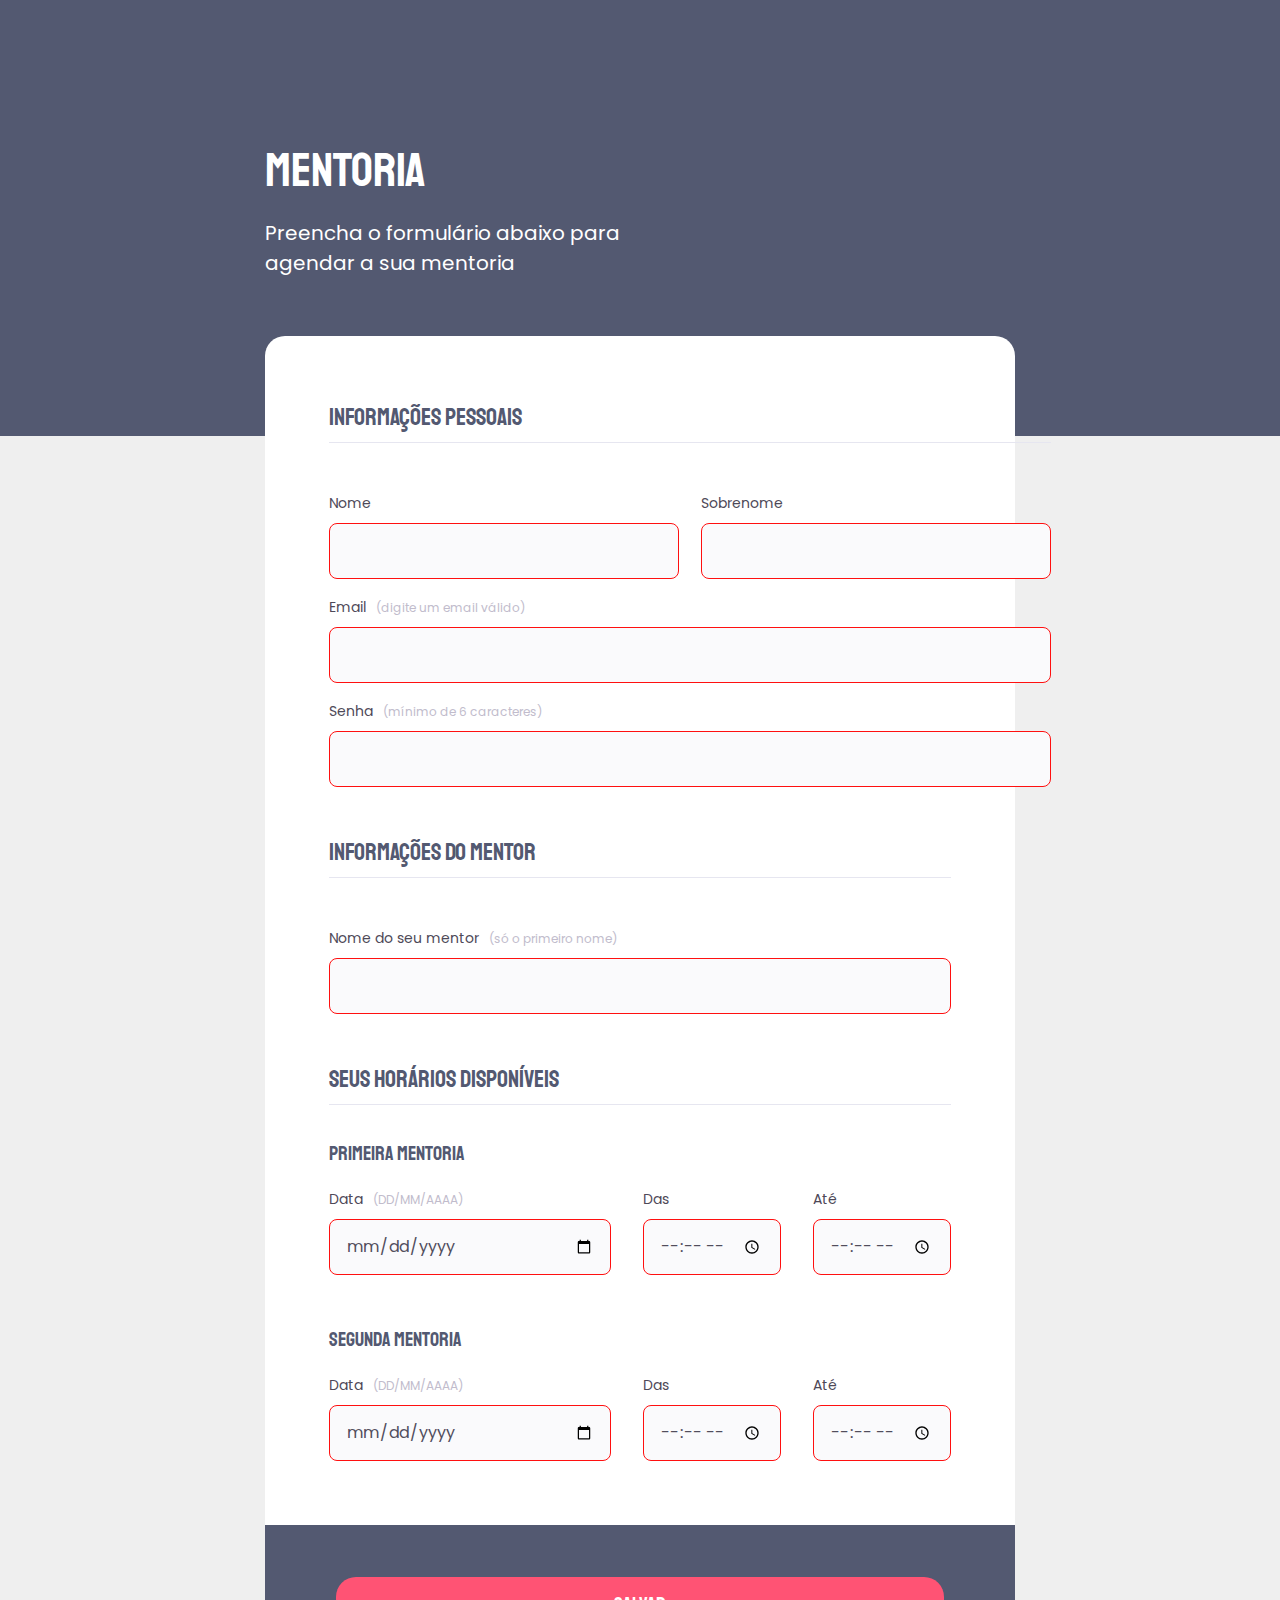
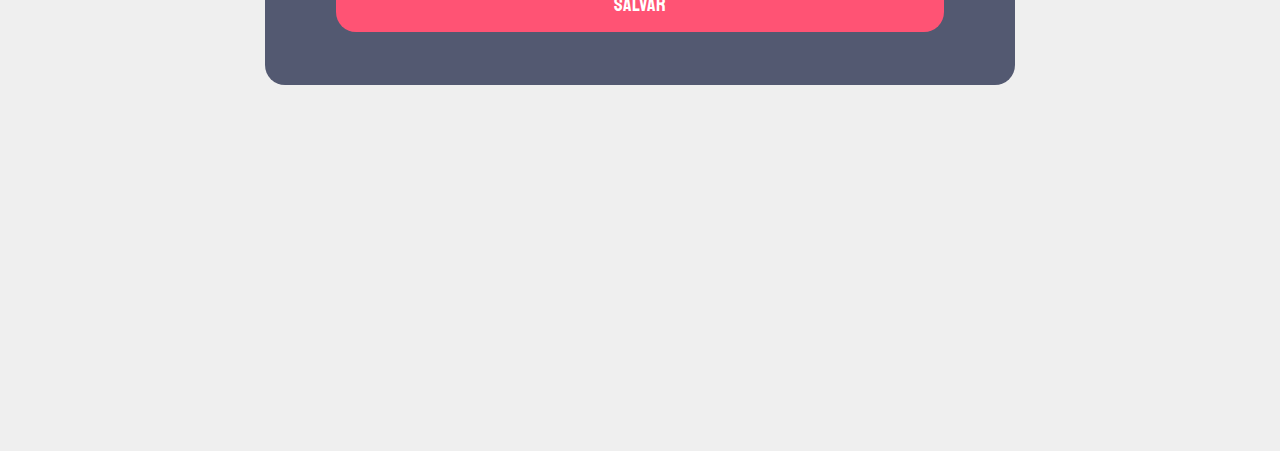
<file: Formulário 02/index.html>
<!DOCTYPE html>
<html lang="pt-br">
<head>
    <link rel="preconnect" href="https://fonts.googleapis.com">
    <link rel="preconnect" href="https://fonts.gstatic.com" crossorigin>

    <meta charset="UTF-8">
    <meta name="viewport" content="width=device-width, initial-scale=1.0">
    <title>Formulario</title>

    <link rel="stylesheet" href="style.css">

    <link href="https://fonts.googleapis.com/css2?family=Poppins&family=Staatliches&display=swap" rel="stylesheet">
</head>
<body>
    <div class="page">
        <header>
            <h1>MENTORIA</h1>
            <p>Preencha o formulário abaixo para agendar a sua mentoria</p>
        </header>
    
    <form id="my-form">

    <fieldset>
        <div class="fieldset-wrapper">
        <legend>INFORMAÇÕES PESSOAIS</legend>

        <div class="col-2">

        <div class="input-wrapper">
            <label for="mentorship-name">Nome</label>
            <input 
            type="text" 
            id="mentorship-name"
            required/>
        </div>

        <div class="input-wrapper">
            <label for="mentorship-lastname">Sobrenome</label>
            <input 
            type="text" 
            id="mentorship-lastname"
            required/>
        </div>
        </div>

        <div class="input-wrapper">
            <label for="mentorship-email">Email<span>(digite um email válido)</span></label>
            <input 
            type="email"
            id="mentorship-email"
            required/>
        </div>

        <div class="input-wrapper">
            <label for="mentorship-password">Senha<span>(mínimo de 6 caracteres)</span> </label>
            <input 
            type="password"
            id="mentorship-password"
            required
            minlength="6"/>
        </div>
    </fieldset>

    <fieldset>
        <div class="fieldset-wrapper">
        <legend>INFORMAÇÕES DO MENTOR</legend>

        <div class="input-wrapper">
            <label for="mentorship-mentoringname">Nome do seu mentor<span>(só o primeiro nome)</span> </label>
            <input 
            type="text" 
            id="mentorship-mentoringname"
            required/>
        </div>

        </div>
    </fieldset>

    <fieldset>
        <div class="fieldset-wrapper">
        <legend>SEUS HORÁRIOS DISPONÍVEIS</legend>

        <div>
        <p>PRIMEIRA MENTORIA</p>
        </div>

        <div class="col-3">

        <div class="input-wrapper">
            <label for="mentorship-date">Data<span>(DD/MM/AAAA)</span></label>
            <input 
            type="date"
            id="mentorship-date"
            required>
        </div>

        <div class="input-wrapper">
            <label for="mentorship-begin">Das</label>
            <input 
            type="time"
            id="mentorship-begin"
            required>
        </div>

        <div class="input-wrapper">
            <label for="mentorship-end">Até</label>
            <input 
            type="time"
            id="mentorship-end"
            required>
        </div>
        </div>
        </div>
    </fieldset>

    <fieldset>
        <div class="fieldset-wrapper">

        <div>
        <p>SEGUNDA MENTORIA</p>
        </div>

        <div class="col-3">

        <div class="input-wrapper">
            <label for="mentorship-seconddate">Data<span>(DD/MM/AAAA)</span></label>
            <input 
            type="date"
            id="mentorship-seconddate"
            required>
        </div>

        <div class="input-wrapper">
            <label for="mentorship-secondbegin">Das</label>
            <input 
            type="time"
            id="mentorship-secondbegin"
            required>
        </div>

        <div class="input-wrapper">
            <label for="mentorship-secondend">Até</label>
            <input 
            type="time"
            id="mentorship-secondend"
            required>
        </div>
        </div>
        </div>

    </fieldset>
</form>

        <footer>
            <button 
            class="button"
            form="my-form">
            SALVAR  
            </button>
        </footer>

    </div>
    
</div>
</body>
</html>
</file>
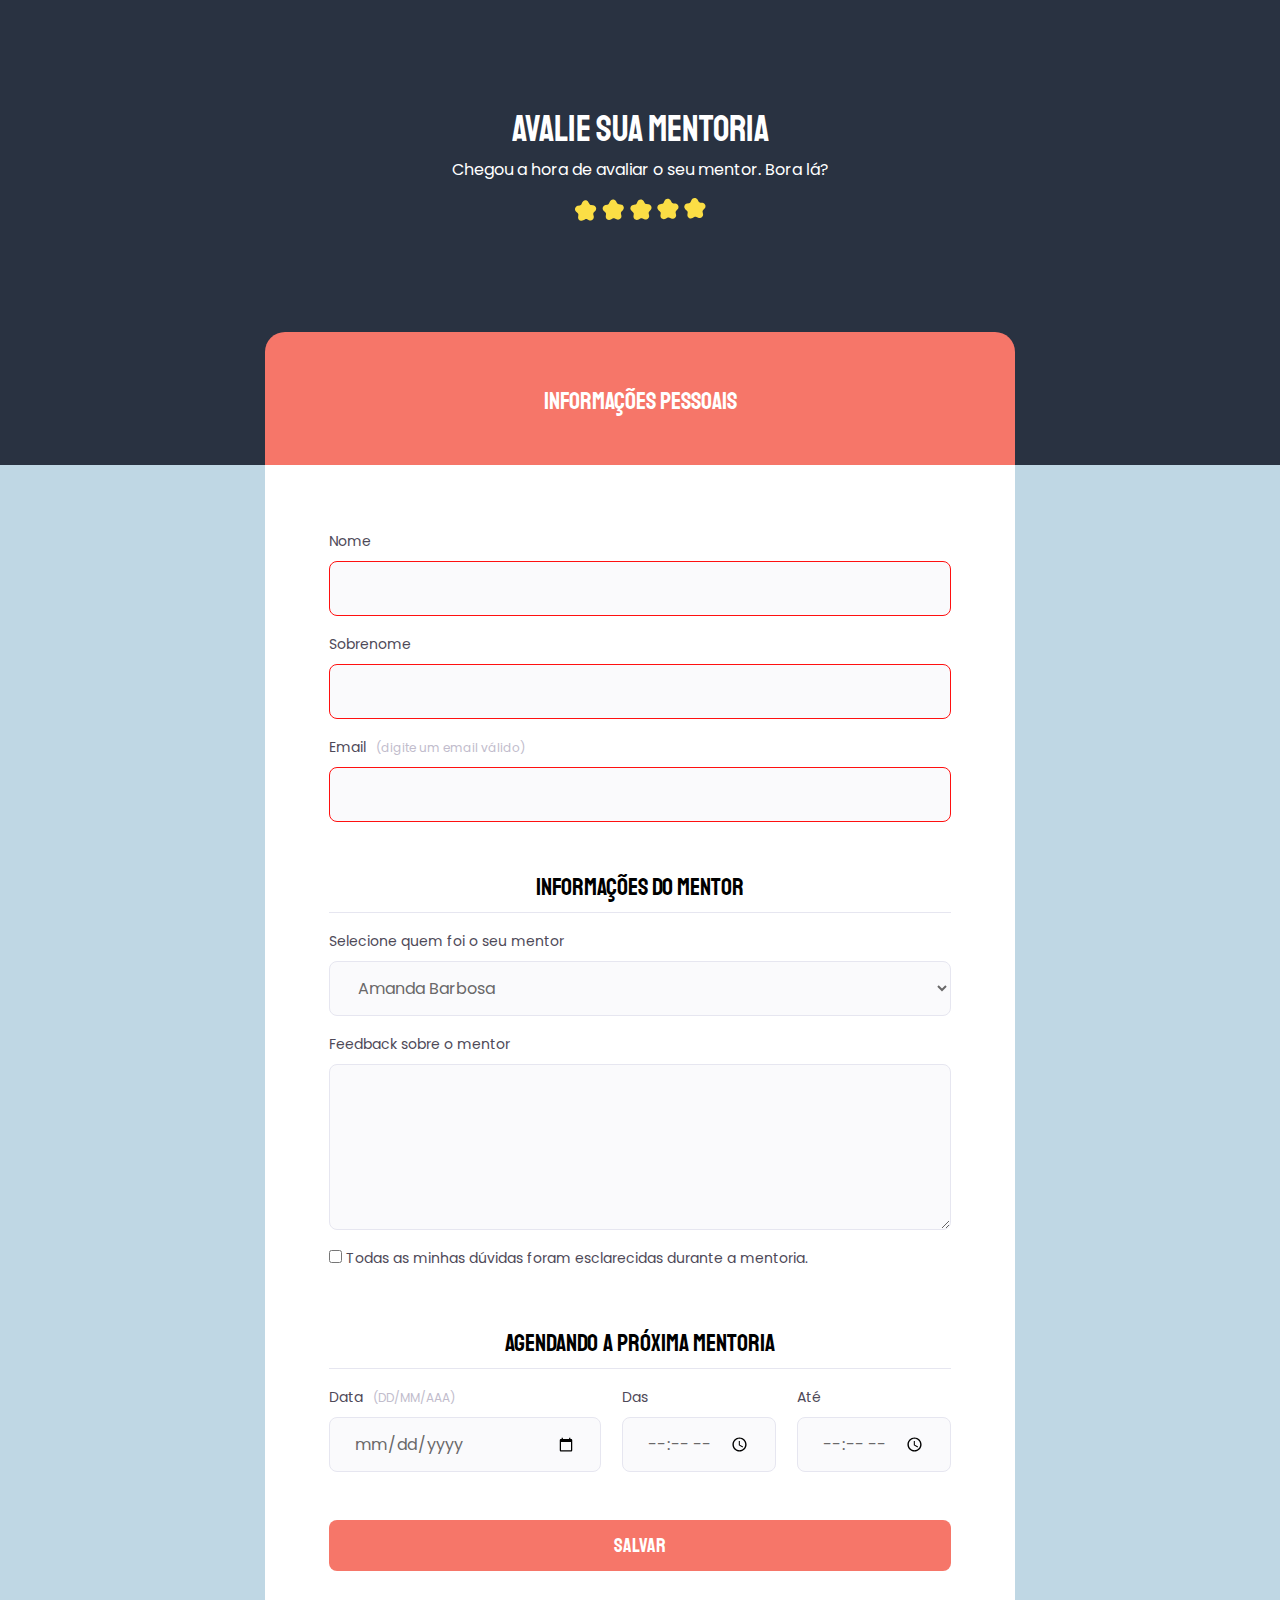
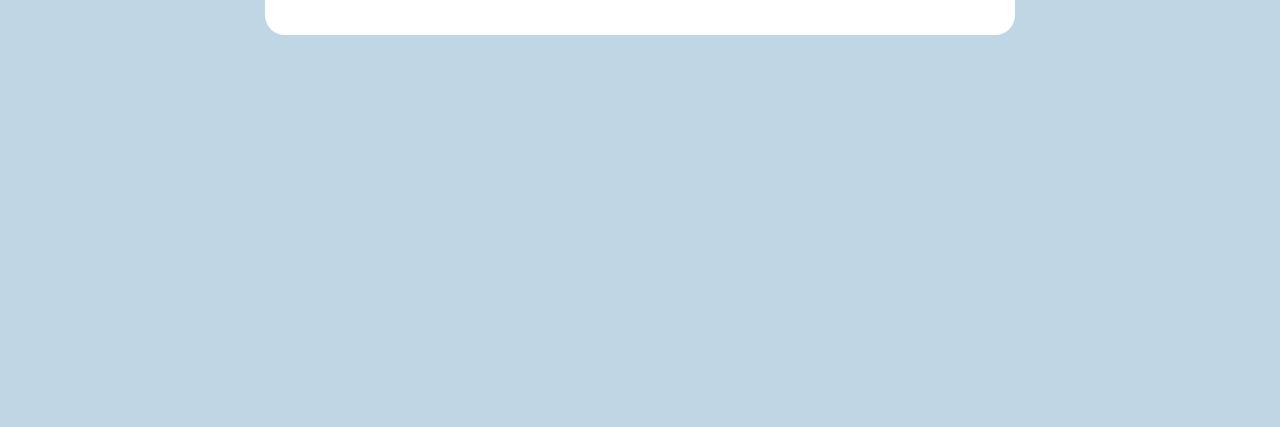
<file: Formulário 03/index.html>
<!DOCTYPE html>
<html lang="pt-br">
<head>
    <link rel="preconnect" href="https://fonts.googleapis.com">
    <link rel="preconnect" href="https://fonts.gstatic.com" crossorigin>

    <meta charset="UTF-8">
    <meta name="viewport" content="width=device-width, initial-scale=1.0">
    <title>Formulário Avançado</title>
    
    <link rel="stylesheet" href="style.css">
    
    <link href="https://fonts.googleapis.com/css2?family=Poppins&family=Staatliches&display=swap" rel="stylesheet">
    
</head>
<body>

<div class="page">
    <header>
        <h1>Avalie sua mentoria</h1>
        <p>Chegou a hora de avaliar o seu mentor. Bora lá?</p>

        <img class="image" src="images/img1.svg" 
        alt="cinco estrelas amarelas"/>

        <h2>Informações pessoais</h2>


    </header>

    <form id="my-form">

    <fieldset>
        <div class="fieldset-wrapper">


            <div class="input-wrapper">
                <label for="rate-name">Nome</label>
                <input 
                type="text"
                id="rate-name"
                required>
            </div>

            <div class="input-wrapper">
                <label for="rate-lastname">Sobrenome</label>
                <input 
                type="text"
                id="rate-lastname"
                required>
            </div>

            <div class="input-wrapper">
                <label for="rate-email">Email<span>(digite um email válido)</span> </label>
                <input 
                type="email"
                id="rate-email"
                required>
            </div>

        </div>    
    </fieldset>

    <fieldset>
        <div class="fieldset-wrapper">
            <legend>Informações do mentor</legend>

            <div class="input-wrapper">
                <label for="rate-mentorship">Selecione quem foi o seu mentor</label>
                <select id="rate-mentorship">
                    <option value="mentorship">Amanda Barbosa</option>
                    <option value="mentorship">Elias Gabriel</option>
                    <option value="mentorship">Guilherme Capitão</option>
                    <option value="mentorship">Mayk Brito</option>   
                </select>
            </div>

            <div class="input-wrapper">
                <label for="rate-feedback">Feedback sobre o mentor</label>
                <textarea id="rate-feedback"></textarea>
            </div>

            <div class="checkbox-wrapper">
                <input type="checkbox" id="rate-doubtclarified"/>
                <label for="rate-doubtclarified">Todas as minhas dúvidas foram 
                esclarecidas durante a mentoria.</label>
            </div>

        </div>

    </fieldset>

    <fieldset>
        <div class="fieldset-wrapper">
            <legend>Agendando a próxima mentoria</legend>

            <div class="col-3">

            <div class="input-wrapper">
                <label for="rate-schedule">Data<span>(DD/MM/AAA)</span></label>
                <input type="date">
            </div>

            <div class="input-wrapper">
                <label for="rate-begin">Das</label>
                <input type="time"
                id="rate-begin">
            </div>

            <div class="input-wrapper">
                <label for="rate-end">Até</label>
                <input type="time"
                id="rate-end">
            </div>

        </div>
        </div>
    </fieldset>

    <footer>
        <button
        class="button"
        form="my-form">Salvar
        </button>
    </footer>

    </div>
</form>
</body>
</html>
</file>
<file: Formulário 02/style.css>
* {
    margin: 0;
    padding: 0;
    box-sizing: border-box;
}

body, input, select, textarea {
    font-family: 'Poppins', sans-serif;
}

body {
    background: #EFEFEF;
}

body::before {
    content: "";
    width: 100%;
    height: 436px;

    position: absolute;
    top: 0;
    left: 0;
    z-index: -1;
    background: #535971;
}

.page {
    width: 750px;
    margin: auto;
}

header {
    width: 417px;
    margin-top: 140px;
}

header h1 {
    font-family: 'Staatliches', sans-serif;
    font-weight: 400;
    font-size: 48px;
    line-height: normal;
    color: #FFF;

    margin-bottom: 18px;
}

header p {
    font-size: 20px;
    line-height: normal;

    color: #FFF;
}

form {
    margin-top: 58px;
    background: #FFF;
    border-radius: 20px 20px 0px 0px;
    min-height: 300px;

    padding: 64px;

    display: flex;
    flex-direction: column;
    gap: 48px;
}

fieldset {
    border: none;
}

.fieldset-wrapper {
    display: flex;
    flex-direction: column;
}

fieldset legend {
    font-family: 'Staatliches', sans-serif;
    font-weight: 400;
    font-size: 24px;
    line-height: 34px;
    color: #535971;

    width: 100%;

    border-bottom: 1px solid #E6E6F0;
    padding-bottom: 8px;
    margin-bottom: 32px;
}

fieldset p {
    font-family: Staatliches;
    font-weight: 400;
    font-size: 20px;
    line-height: 34px;
    color: #535971;
}

.input-wrapper {
    display: flex;
    flex-direction: column;
}

.input-wrapper label {
    font-size: 14px;
    line-height: 24px;

    color: #4E4958;

    margin-bottom: 8px;
    margin-top: 16px;
}

.input-wrapper label span {
    margin-left: 10px;

    font-size: 12px;
    line-height: 20px;

    color: #C1BCCC;
}

.input-wrapper input,
.input-wrapper textarea,
.input-wrapper select {
    background: #FAFAFC;
    border: 1px solid var(--back-lines-in-white, #E6E6F0);
    border-radius: 8px;

    height: 56px;

    padding: 0 16px;

    font-size: 16px;
    line-height: 26px;

    color:#514d5c;
}

.input-wrapper label span:hover {
    color: #868484;
}

.col-2 {
    display: flex;
    gap: 22px;
}

.col-2 > div:nth-child(1) {
    width: 100%;
} 

.col-2 > div:nth-child(2) {
    width: 100%;
} 

.col-3 {
    display: flex;
    gap: 32px;
}

.col-3 > div:nth-child(1) {
    width: 100%;
} 

footer {
    background: #535971;
    height: 160px;

    display: flex;
    flex-direction: column;

    padding: 52px 71px;

    margin-bottom: 366px;
    border-radius: 0px 0px 20px 20px;
}

footer .button {
    height: 55px;
    background: #FF5374;
    border: 0;
    border-radius: 20px;

    font-family: 'Staatliches', sans-serif;
    font-weight: 400;
    font-size: 20px;
    line-height: 26px;

    color: #FFF;
}

footer .button:hover {
    background: #cf405d;
}

input:invalid {
    border: 1px solid #FF1010;
}
</file>
<file: Formulário 03/style.css>
* {
    margin: 0;
    padding: 0;
    box-sizing: border-box;
}

body, input, select, textarea {
    font-family: 'Poppins', sans-serif;
}

body {
    background: #BFD7E4;
}

body::before {
    content: "";
    width: 100%;
    height: 465px;

    position: absolute;
    top: 0;
    left: 0;
    z-index: -1;

    background: #293241;
}

.page {
    width: 750px;
    margin: auto; 
}

.image {
    margin-left: auto;
    margin-right: auto;
    display: block;
    margin-top: 16px;
    margin-bottom: 111px;
}

header {
    width: 100%;

    margin-top: 107px;
    align-items: center;
}

header h1 {
    font-family: 'Staatliches', sans-serif;
    font-weight: 400;
    font-size: 36px;
    line-height: normal;
    color: #FFF;

    margin-bottom: 5px;
    text-align: center;
}

header h2 {
    background: #F67669;
    height: 133px;

    display: flex;
    flex-direction: column;

    padding: 52px 71px;

    border-radius: 20px 20px 0px 0px;


    font-family: 'Staatliches', sans-serif;
    font-weight: 400;
    font-size: 24px;
    line-height: 34px;
    color: #FFF;
    text-align: center;
}

header p {
    font-size: 16px;
    line-height: normal;
    color: #FFF;
    text-align: center;
}

header a {
    display: flex;
    align-items: center;
}

form {
    background: #FFF;
    border-radius: 0px 00px 20px 20px;
    min-height: 300px;

    padding: 64px;

    display: flex;
    flex-direction: column;
    gap: 48px;

    margin-bottom: 392px;
}

fieldset {
    border: none;
}

.fieldset-wrapper {
    display: flex;
    flex-direction: column;
    gap: 16px;
}

fieldset legend {
    font-family: 'Staatliches', sans-serif;
    font-weight: 400;
    font-size: 24px;
    line-height: 34px;
    text-align: center;

    width: 100%;

    border-bottom: 1px solid #E6E6F0;
    padding-bottom: 8px;
}

.input-wrapper {
    display: flex;
    flex-direction: column;
}

.input-wrapper label,
.checkbox-wrapper {
    font-size: 14px;
    line-height: 24px;
    color: #4E4958;

    margin-bottom: 8px;
}

.input-wrapper span {
    margin-left: 10px;

    font-size: 12px;
    line-height: 20px;
    color: #C1BCCC;
}

.input-wrapper input,
.input-wrapper textarea,
.input-wrapper select {
    background: #FAFAFC;

    border: 1px solid var(--back-lines-in-white, #E6E6F0);
    border-radius: 8px;

    height: 55px;

    padding: 0 24px;

    font-size: 16px;
    line-height: 26px;

    color: #696869;
}
   
.input-wrapper label span:hover {
    color: #696869;
}

.input-wrapper textarea {
    padding: 0;
    height: 166px;
}

.col-3 {
    display: flex;
    gap: 21px;
}

.col-3 > div:nth-child(1) {
    width: 100%;
}

.checkbox-wrapper input:focus + label::before {
    outline: 2px solid black;
}

footer .button {
    height: 51px;
    width: 622px;
    background: #F67669;

    border: 0;
    border-radius: 8px;

    font-family: 'Staatliches', sans-serif;

    font-weight: 400;
    font-size: 20px;
    line-height: 26px;

    color: #FFF;
}

footer .button:hover {
    background: #c45549;
}

input:invalid {
    border: 1px solid #FF1010;
}
</file>
